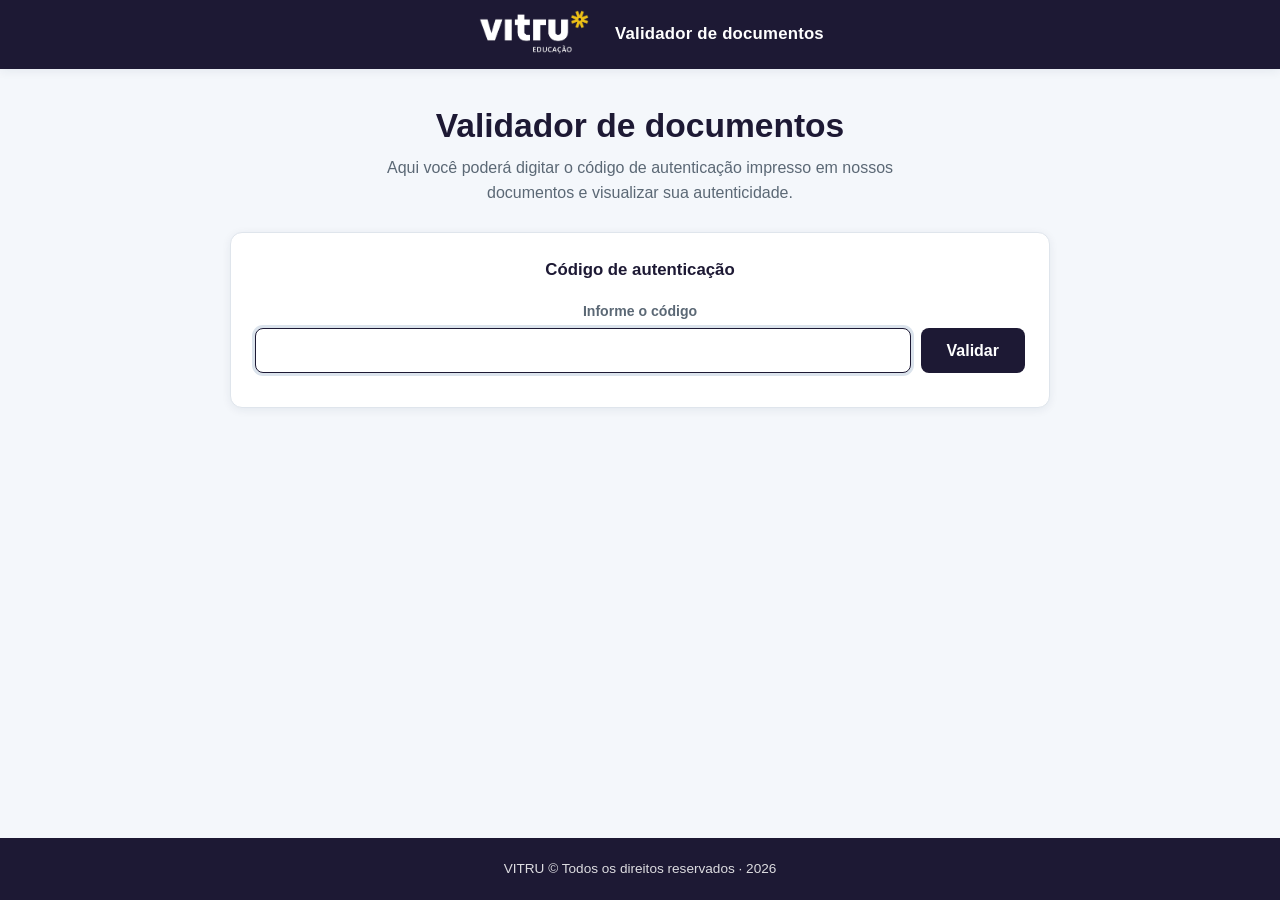
<file: index.html>
<!DOCTYPE html>
<html lang="pt-BR">
<head>
<meta charset="UTF-8">
<meta name="viewport" content="width=device-width, initial-scale=1">
<title>Validador de documentos</title>
<meta name="description" content="Digite o código de autenticação impresso no documento e visualize sua autenticidade.">
<link rel="stylesheet" href="css/estilo.css?v=2">
</head>
<body>

<header class="topo">
  <div class="container topo__conteudo">
    <a class="marca" href="index.html">
      <span class="marca__icone">
        <img src="img/logo.png" alt="Logo">
      </span>
      <span class="marca__texto">Validador de documentos</span>
    </a>
  </div>
</header>

<main class="container principal">

  <section class="hero">
    <h1>Validador de documentos</h1>
    <p class="hero__texto">
      Aqui você poderá digitar o código de autenticação impresso em nossos documentos e visualizar sua autenticidade.
    </p>
  </section>

  <section class="cartao" aria-labelledby="titulo-form">
    <h2 id="titulo-form" class="cartao__titulo">Código de autenticação</h2>

    <form class="formulario" id="form-validacao" novalidate>
      <label class="rotulo" for="codigo">Informe o código</label>
      <div class="campo">
        <input class="campo__entrada"
               type="text"
               id="codigo"
               name="codigo"
               placeholder=""
               autocomplete="off"
               spellcheck="false"
               aria-describedby="ajuda-codigo"
               autofocus>
        <button class="botao" type="submit">Validar</button>
      </div>
      <p class="ajuda" id="ajuda-codigo">
        
      </p>
    </form>
  </section>

  <!-- O resultado da validação é inserido aqui pelo JavaScript -->
  <div id="resultado" aria-live="polite"></div>

 <!-- <section class="nota">
    <h2 class="nota__titulo">Códigos de demonstração</h2>
    <p>Base de teste com dados fictícios. Experimente:</p>
    <ul class="nota__lista">
      <li><code>A1B2-C3D4-E5F6</code> — documento válido</li>
      <li><code>9F8E-7D6C-5B4A</code> — válido, sem prazo de validade</li>
      <li><code>1234-5678-90AB</code> — fora do prazo</li>
      <li><code>DEAD-BEEF-0001</code> — cancelado</li>
    </ul>
 </section> -->

</main>

<footer class="rodape">
  <div class="container">
    <p>VITRU © Todos os direitos reservados &middot; <span id="ano">2026</span></p>
    <!--<p class="rodape__aviso">Uso interno. Dados fictícios, sem vínculo com qualquer instituição de ensino.</p>-->
  </div>
</footer>

<script src="js/documentos.js?v=2"></script>
<script src="js/script.js?v=2"></script>
</body>
</html>
</file>
<file: css/estilo.css>
/* ==========================================================================
   Validador de documentos — folha de estilo
   ========================================================================== */

:root {
  --azul: #1D1934;
  --azul-escuro: #1D1934;
  --azul-claro: #e8f0fa;
  --verde: #1a7f4b;
  --verde-fundo: #e7f6ee;
  --ambar: #9a6400;
  --ambar-fundo: #fdf3e0;
  --vermelho: #a32020;
  --vermelho-fundo: #fdeaea;
  --texto: #1d2733;
  --texto-suave: #5b6875;
  --borda: #dfe5ec;
  --fundo: #f4f7fb;
  --branco: #ffffff;
  --raio: 12px;
  --sombra: 0 2px 10px rgba(16, 40, 70, .07);
}

* { box-sizing: border-box; }

html { -webkit-text-size-adjust: 100%; }

body {
  margin: 0;
  font-family: "Segoe UI", Roboto, "Helvetica Neue", Arial, sans-serif;
  font-size: 16px;
  line-height: 1.6;
  color: var(--texto);
  background: var(--fundo);
  display: flex;
  flex-direction: column;
  min-height: 100vh;
   text-align: center;
}

.container {
  width: 100%;
  max-width: 860px;
  margin: 0 auto;
  padding: 0 20px;
}

/* -------------------------------------------------------------- Cabeçalho */
.topo {
  background: var(--azul);
  color: var(--branco);
  box-shadow: var(--sombra);
}

.topo__conteudo {
  display: flex;
  align-items: center;
  justify-content: center;
  min-height: 66px;
}

.marca {
  display: inline-flex;
  align-items: center;
  gap: 10px;
  color: inherit;
  text-decoration: none;
  font-weight: 600;
  letter-spacing: .2px;
}

.marca__icone svg {
  width: 26px;
  height: 26px;
  display: block;
}

.marca__texto {
  font-size: 1.05rem;
  font-weight: 600;
  color: var(--branco);
  text-align: center;
}

/* ---------------------------------------------------------------- Conteúdo */
.principal {
  flex: 1;
  padding-block: 36px 56px;
   text-align: center;
}

.hero { margin-bottom: 26px; }

.hero h1 {
  margin: 0 0 8px;
  font-size: clamp(1.6rem, 4vw, 2.1rem);
  color: var(--azul-escuro);
  line-height: 1.25;
  text-align: center;
}

.hero__texto {
  margin: 0 auto;
  max-width: 62ch;
  color: var(--texto-suave);
  text-align: center;
}

/* ------------------------------------------------------------------ Cartão */
.cartao {
  background: var(--branco);
  border: 1px solid var(--borda);
  border-radius: var(--raio);
  box-shadow: var(--sombra);
  padding: 24px;
}

.cartao__titulo {
  margin: 0 0 16px;
  font-size: 1.05rem;
  color: var(--azul-escuro);
}

.rotulo {
  display: block;
  font-size: .88rem;
  font-weight: 600;
  color: var(--texto-suave);
  margin-bottom: 6px;
}

.campo {
  display: flex;
  gap: 10px;
  flex-wrap: wrap;
}

.campo__entrada {
  flex: 1 1 260px;
  min-width: 0;
  padding: 12px 14px;
  font-size: 1rem;
  font-family: ui-monospace, "SFMono-Regular", Consolas, monospace;
  letter-spacing: 1px;
  color: var(--texto);
  background: var(--branco);
  border: 1.5px solid var(--borda);
  border-radius: 8px;
  transition: border-color .15s, box-shadow .15s;
}

.campo__entrada:focus {
  outline: none;
  border-color: var(--azul);
  box-shadow: 0 0 0 3px rgba(16, 69, 127, .15);
}

.botao {
  flex: 0 0 auto;
  padding: 12px 26px;
  font-size: 1rem;
  font-weight: 600;
  color: var(--branco);
  background: var(--azul);
  border: none;
  border-radius: 8px;
  cursor: pointer;
  transition: background .15s, transform .05s;
}

.botao:hover  { background: var(--azul-escuro); }
.botao:active { transform: translateY(1px); }
.botao:focus-visible {
  outline: 3px solid rgba(16, 69, 127, .35);
  outline-offset: 2px;
}

.ajuda {
  margin: 10px 0 0;
  font-size: .82rem;
  color: var(--texto-suave);
}

/* --------------------------------------------------------------- Resultado */
.resultado {
  margin-top: 22px;
  padding: 22px 24px;
  border: 1px solid var(--borda);
  border-left: 5px solid var(--texto-suave);
  border-radius: var(--raio);
  background: var(--branco);
  box-shadow: var(--sombra);
}

.resultado--ok     { border-left-color: var(--verde); }
.resultado--alerta { border-left-color: var(--ambar); }
.resultado--erro   { border-left-color: var(--vermelho); }

.resultado__cabecalho {
  display: flex;
  align-items: center;
  gap: 12px;
  flex-wrap: wrap;
  margin-bottom: 10px;
}

.selo {
  display: inline-block;
  padding: 5px 12px;
  font-size: .8rem;
  font-weight: 700;
  text-transform: uppercase;
  letter-spacing: .5px;
  border-radius: 999px;
}

.selo--ok     { color: var(--verde);    background: var(--verde-fundo); }
.selo--alerta { color: var(--ambar);    background: var(--ambar-fundo); }
.selo--erro   { color: var(--vermelho); background: var(--vermelho-fundo); }

.resultado__codigo {
  font-family: ui-monospace, "SFMono-Regular", Consolas, monospace;
  font-size: .9rem;
  color: var(--texto-suave);
}

.resultado__mensagem {
  margin: 0;
  max-width: 80ch;
  text-wrap: balance
}

/* ------------------------------------------------------------ Lista dados */
.dados {
  display: grid;
  grid-template-columns: repeat(auto-fit, minmax(220px, 1fr));
  gap: 16px 24px;
  margin: 20px 0 0;
  padding-top: 18px;
  border-top: 1px solid var(--borda);
}

.dados__item dt {
  font-size: .76rem;
  font-weight: 700;
  text-transform: uppercase;
  letter-spacing: .6px;
  color: var(--texto-suave);
}

.dados__item dd {
  margin: 2px 0 0;
  font-size: 1rem;
}

/* ---------------------------------------------------------------- Rodapé */
.nota {
  margin-top: 26px;
  padding: 18px 22px;
  background: var(--azul-claro);
  border-radius: var(--raio);
  font-size: .9rem;
  color: var(--texto-suave);
}

.nota__titulo {
  margin: 0 0 6px;
  font-size: .95rem;
  color: var(--azul-escuro);
}

.nota p { margin: 0 0 8px; }

.nota__lista {
  margin: 0;
  padding-left: 20px;
}

.nota__lista li { margin-bottom: 2px; }

.nota code,
.nota__lista code {
  font-family: ui-monospace, "SFMono-Regular", Consolas, monospace;
  background: rgba(255, 255, 255, .8);
  padding: 1px 6px;
  border-radius: 4px;
}

.rodape {
  background: var(--azul-escuro);
  color: rgba(255, 255, 255, .85);
  padding: 20px 0;
  font-size: .85rem;
   text-align: center;
}

.rodape p { margin: 0; }
.rodape__aviso { color: rgba(255, 255, 255, .6); margin-top: 4px; }

/* ---------------------------------------------------------------- Mobile */
@media (max-width: 520px) {
  .cartao, .resultado { padding: 18px; }
  .botao { width: 100%; }
}
</file>
